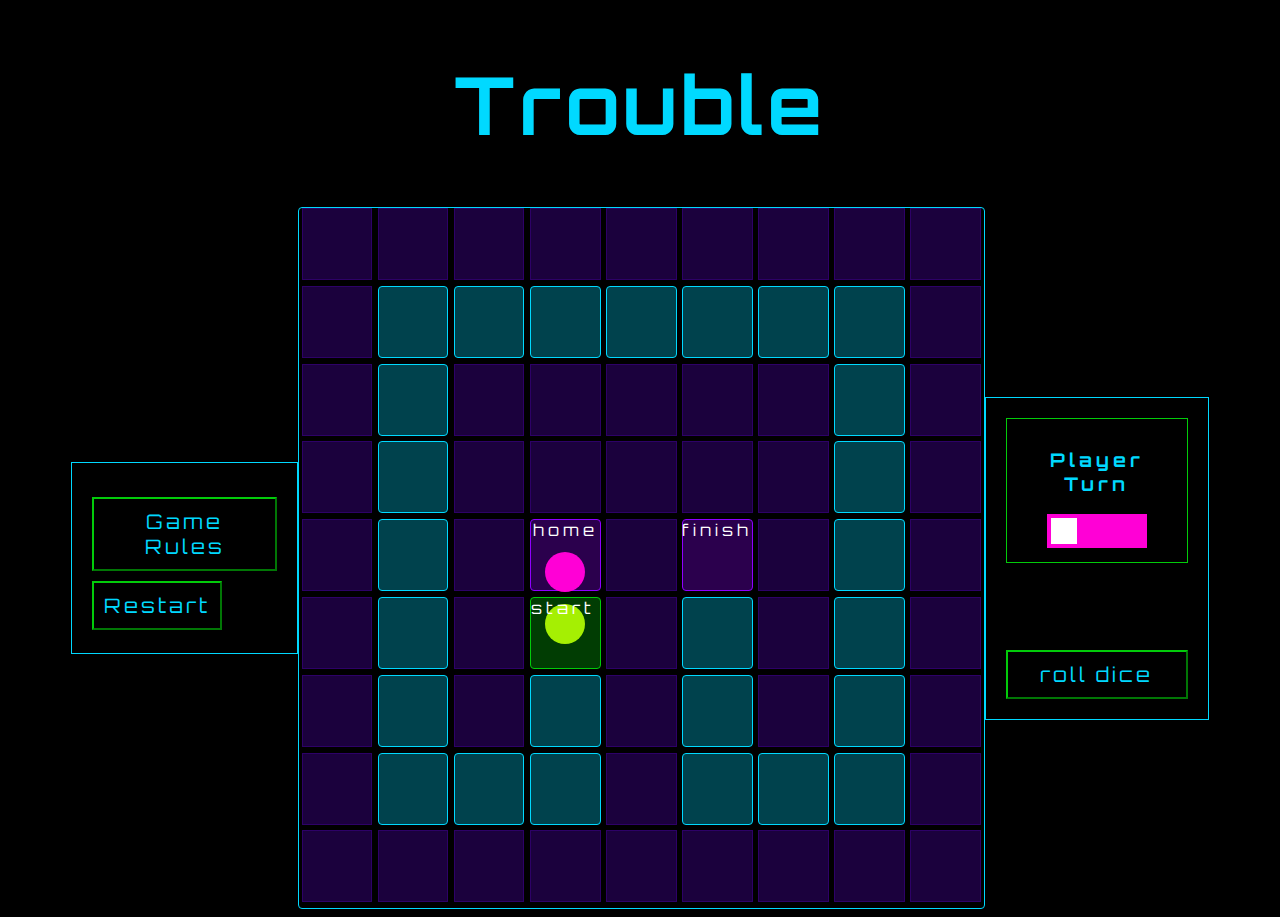
<file: trouble_app/index.html>
<!DOCTYPE html>
<html lang="en" dir="ltr">
  <head>
    <meta charset="utf-8">
      <script
      src="https://code.jquery.com/jquery-3.3.1.min.js"
      integrity="sha256-FgpCb/KJQlLNfOu91ta32o/NMZxltwRo8QtmkMRdAu8="
      crossorigin="anonymous"></script>
    <script src="app.js" charset="utf-8"></script>
    <link rel="stylesheet" href="style.css">
    <link href="https://fonts.googleapis.com/css?family=Orbitron" rel="stylesheet">
    <title>Trouble</title>
  </head>
  <body>

    <header>
      <h1>Trouble</h1>

    </header>

    <main>
      <!-- MENU -->
      <div class="menu">
        <div class="gamelinks">
          <!-- Game Rules Modal -->
          <button id="openModal">Game Rules</button><br />
          <div id="modal">
            <div id="modal-textbox">
              <button id="close">Close</button>
              <h2>Trouble Game Rules</h2>
              <h3>Overview</h3>
              <p>Trouble is a simple game for 2 players. According to Trouble game rules, the goal of the game is to be the first player to your piece from “Home” to “Finish.”</p>
              <h3>How to Play</h3>
              <p>Click roll the dice to determine which player goes first. The player with the highest roll goes first and play proceeds clockwise (to the left).
              Trouble game rules state to move your piece from Home to Start, you must roll a 6. If you do not roll a 6, then your turn is over. Once one piece has been moved from Home to Start, you move your piece around the board based on the number rolled on your turn.</p>
              <p>Pieces move around the board clockwise (left). You must count each space you move, whether it is empty or full. If you are able to land on a space that has an opponent’s piece, your opponent’s piece is sent back home. This includes an opponent’s piece being on “Start” when you roll a 6 and are able to move a piece from “Home” to “Start.”
              </p>
              <h3>Winning the Game</h3>
              <p>Per Trouble game rules, to win the game, you must be the first player to move your piece into the Finish. You must roll an exact number to move your piece into the empty “Finish” spot. If you roll a higher number than you can move, then your turn is over and your piece does not move. Pieces do not move around the board a second time.</p>
            </div>
          </div>

          <!-- Restart -->
          <button id="restart">Restart</button><br />

        </div>
      </div>

      <!-- GAMEBOARD -->
      <div class="gameboard">


      </div>
      <!-- SCORE BOARD -->

      <div class="aside">

        <div class="toggle">
          <h3>Player Turn</h3>
          <label class="switch">
            <input id ="check" type="checkbox" unchecked>
            <span class="slider"></span>
          </label>
        </div>

        <div class="dice">
          <output id="diceRoll"></output>
          <button id="dice">roll dice</button>
        </div>


      </div>

    </main>

    <footer>


    </footer>


  </body>
</html>
</file>
<file: trouble_app/style.css>
body {
  background-color: black;
  color: rgb(0, 217, 255);
  font-family: 'Orbitron', sans-serif;
  letter-spacing: 4px;
}
header {
  text-align: center;
  font-size: 40px;

}
main {
  display: flex;
  flex-direction: row;
  align-items: center;
  justify-content: space-between;
}
button {
  background-color: black;
  color: rgb(0, 217, 255);
  font-family: 'Orbitron', sans-serif;
  letter-spacing: 3px;
  font-size: 20px;
  border-color: rgb(2, 203, 10);
  margin-top: 10px;
  padding: 10px;
}
/* LEFT SIDE */
.menu {
  border: 1px solid rgb(0, 217, 255);
  padding: 20px;
  height: 150px;
  display: flex;
  flex-direction: column;
  justify-content: center;
  margin-left: 5%;
}
#modal {
	background-color: rgba(0, 0, 0, 0.4);
	position: fixed;
	top: 0;
	left: 0;
	height: 100%;
	width: 100%;
	z-index: 2;
	overflow: scroll;
	display: none;
}
#modal-textbox {
	background-color: black;
  border: 1px solid rgb(0, 217, 255);
	height: 350px;
	width: 550px;
	border-radius: 2px;
	margin: 150px auto;
	box-shadow: 0 2px 2px rgba(0, 0, 0, 0.2);
	padding: 2%;
  overflow: scroll;
  text-align: center;
  line-height: 20px;
}
/* RIGHT SIDE */
.aside {
  border: 1px solid rgb(0, 217, 255);
  display: flex;
  flex-direction: column;
  justify-content: center;
  align-content: center;
  text-align: center;
  margin-right: 5%;
  padding: 20px;
}
.dice {
  margin-top: 40px;
  display: flex;
  flex-direction: column;
  align-content: center;
  justify-content: center;
}
#diceRoll {
  font-size: 30px;
  text-align: center;
  min-width: 50%;
  height: auto;
  padding: 5% 1%;
  margin-bottom: 10%;
  background-color: #000000;
}
/* ---Game Board--- */
.gameboard {
  border: 1px solid rgb(0, 217, 255);
  /* background-color: rgba(0, 94, 255, 0.3); */
  border-radius: 4px;
  height: 700px;
  width: 700px;
  margin-top: 0px;
  margin: 0 auto;
  display: flex;
  flex-direction: row;
  flex-wrap: wrap;
  justify-content: space-around;
  /* align-content: center; */
}
/* ---Game Play Path--- */
.gameSquares {
  border: 1px solid rgba(89, 4, 203, 0.3);
  background-color: rgba(89, 4, 203, 0.3);
  height: 10%;
  width: 10%;
  margin: 0 auto;
  color: white;

  justify-content: space-between;
}
#box10, #box11, #box12, #box13, #box14, #box15, #box16, #box19, #box25, #box28, #box34, #box37, #box43, #box46, #box52, #box55, #box61, #box64, #box65, #box66, #box68, #box69, #box70, #box57, #box59, #box48, #box50, #box39, #box41 {
  border: 1px solid rgb(0, 217, 255);
  border-radius: 4px;
  background-color: rgba(0, 217, 255, 0.3);
}
#box48, #box39, #box41 {
  text-align: center;
  height: 10%;
  width: 10%;
  margin: 0 auto;
  vertical-align: middle;
  line-height: -13px;
  display: flex;
  z-index: 1;
}

#box48 {
  border-color: rgb(2, 203, 10);
  background-color: rgba(2, 203, 10, 0.3);
}
#box39, #box41 {
  border-color: rgb(143, 0, 255);
  background-color: rgba(143, 0, 255, 0.3);
  display: flex;
  flex-direction: row;
  flex-wrap: wrap;
  justify-content: center;
}
/* #box20, #box21, #box22, #box23, #box24, #box31, #box40, #box49, #box58, #box67 {
  background-color: rgb(0, 217, 255);
  border-radius: 4px;
} */

/* ---Player Tokens--- */
#pinkToken {
  height: 40px;
  width: 40px;
  margin: 0 auto;
  margin-top: 12px;
  border-color: rgb(255, 0, 214);
  background-color: rgb(255, 0, 214);
  border-radius: 50%;
  justify-content: center;
  z-index: 2;
}
#yellowToken {
  height: 40px;
  width: 40px;
  margin: 0 auto;
  margin-top: 12px;
  border-color: rgb(235, 255, 0);
  background-color: rgb(235, 255, 0);
  border-radius: 50%;
  justify-content: center;
  z-index: 2;
}
/* ---Toggle Bar by https://www.w3schools.com/howto/howto_css_switch.asp--- */
.toggle {
  border: 1px solid rgb(2, 203, 10);
  height: 90%;
  width: 160px;
  padding: 10px;
}
.switch {
  position: relative;
  display: inline-block;
  width: 100px;
  height: 34px;
}
.switch input {
  display:none;
}
.slider {
  position: absolute;
  cursor: pointer;
  top: 0;
  left: 0;
  right: 0;
  bottom: 0;
  background-color: rgb(255, 0, 214);/*pink*/
  -webkit-transition: .4s;
  transition: .4s;
}
.slider:before {
  position: absolute;
  content: "";
  height: 26px;
  width: 26px;
  left: 4px;
  bottom: 4px;
  background-color: white;
  -webkit-transition: .4s;
  transition: .4s;
}
input:checked + .slider {
  background-color: rgb(235, 255, 0);/*yellow*/
}
input:focus + .slider {
  box-shadow: 0 0 1px rgb(235, 255, 0);/*yellow*/
}
input:checked + .slider:before {
  -webkit-transform: translateX(65px);
  -ms-transform: translateX(65px);
  transform: translateX(65px);
}
</file>
